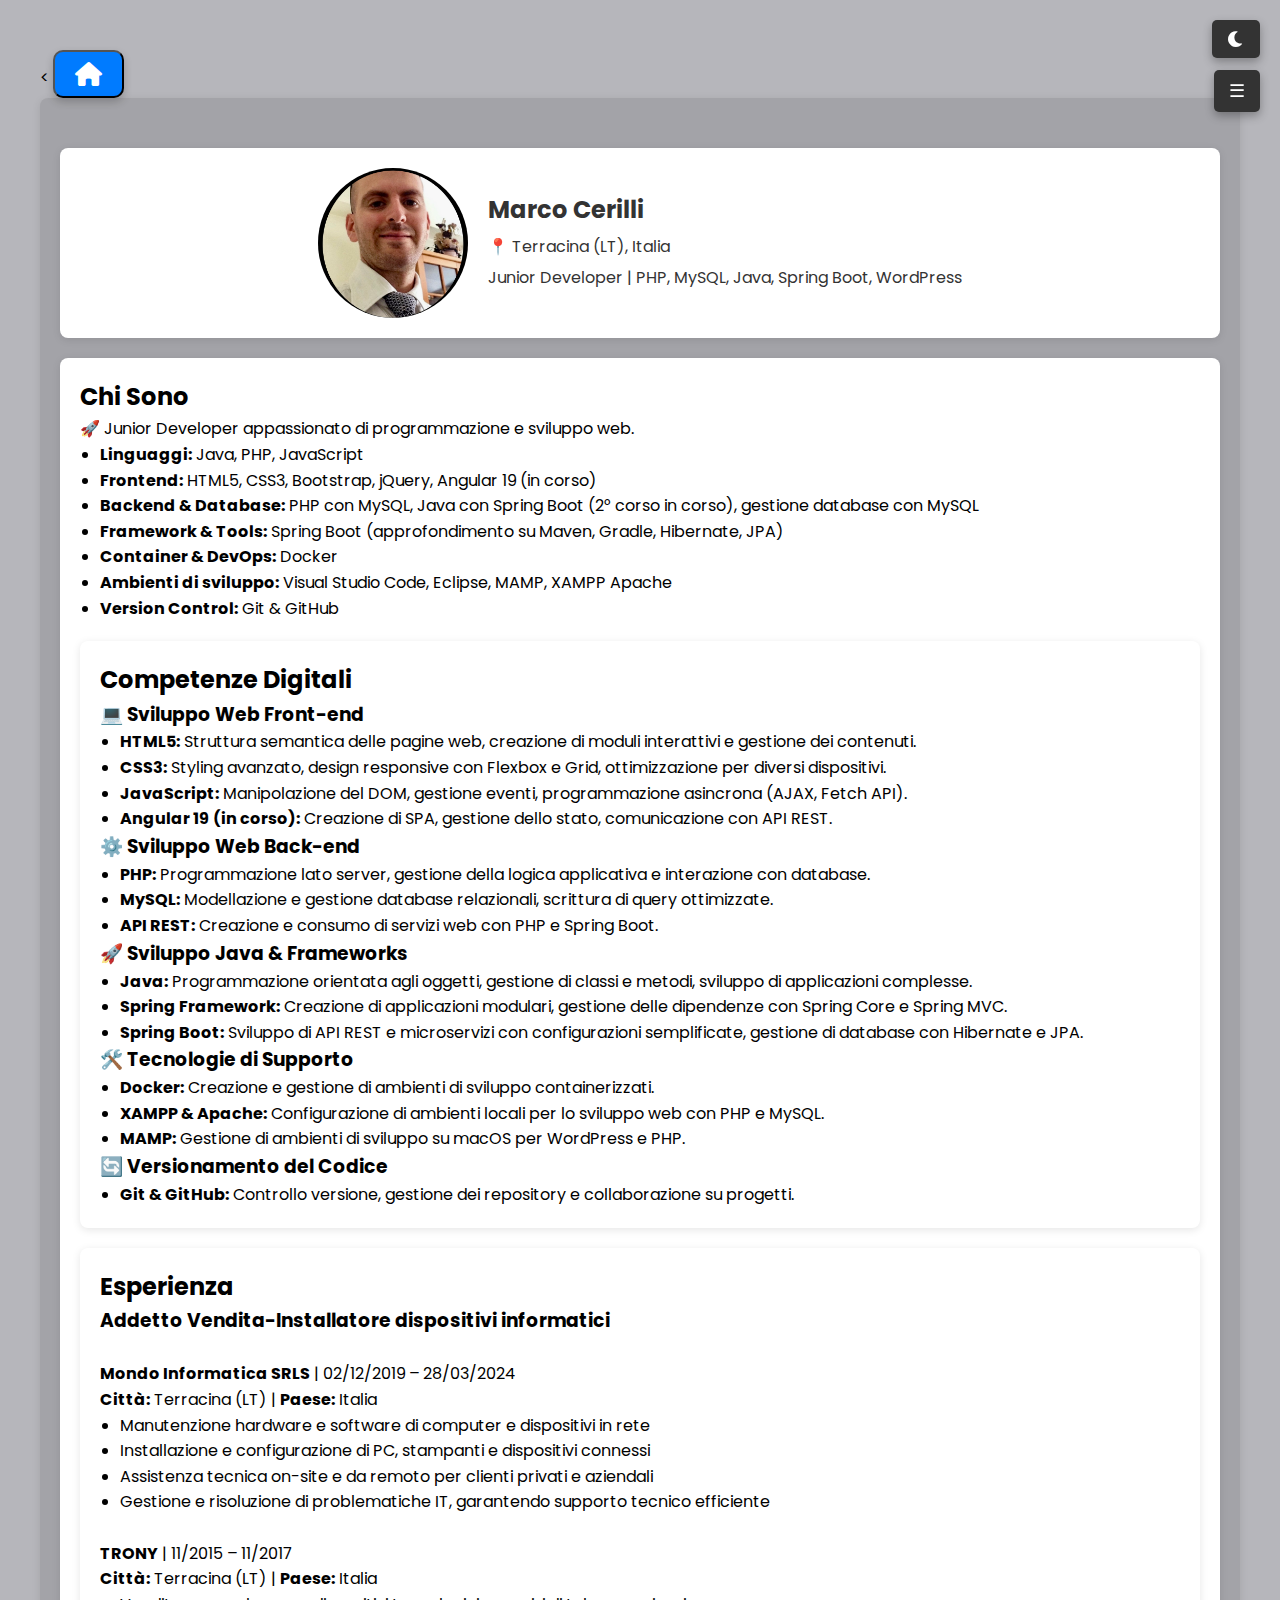
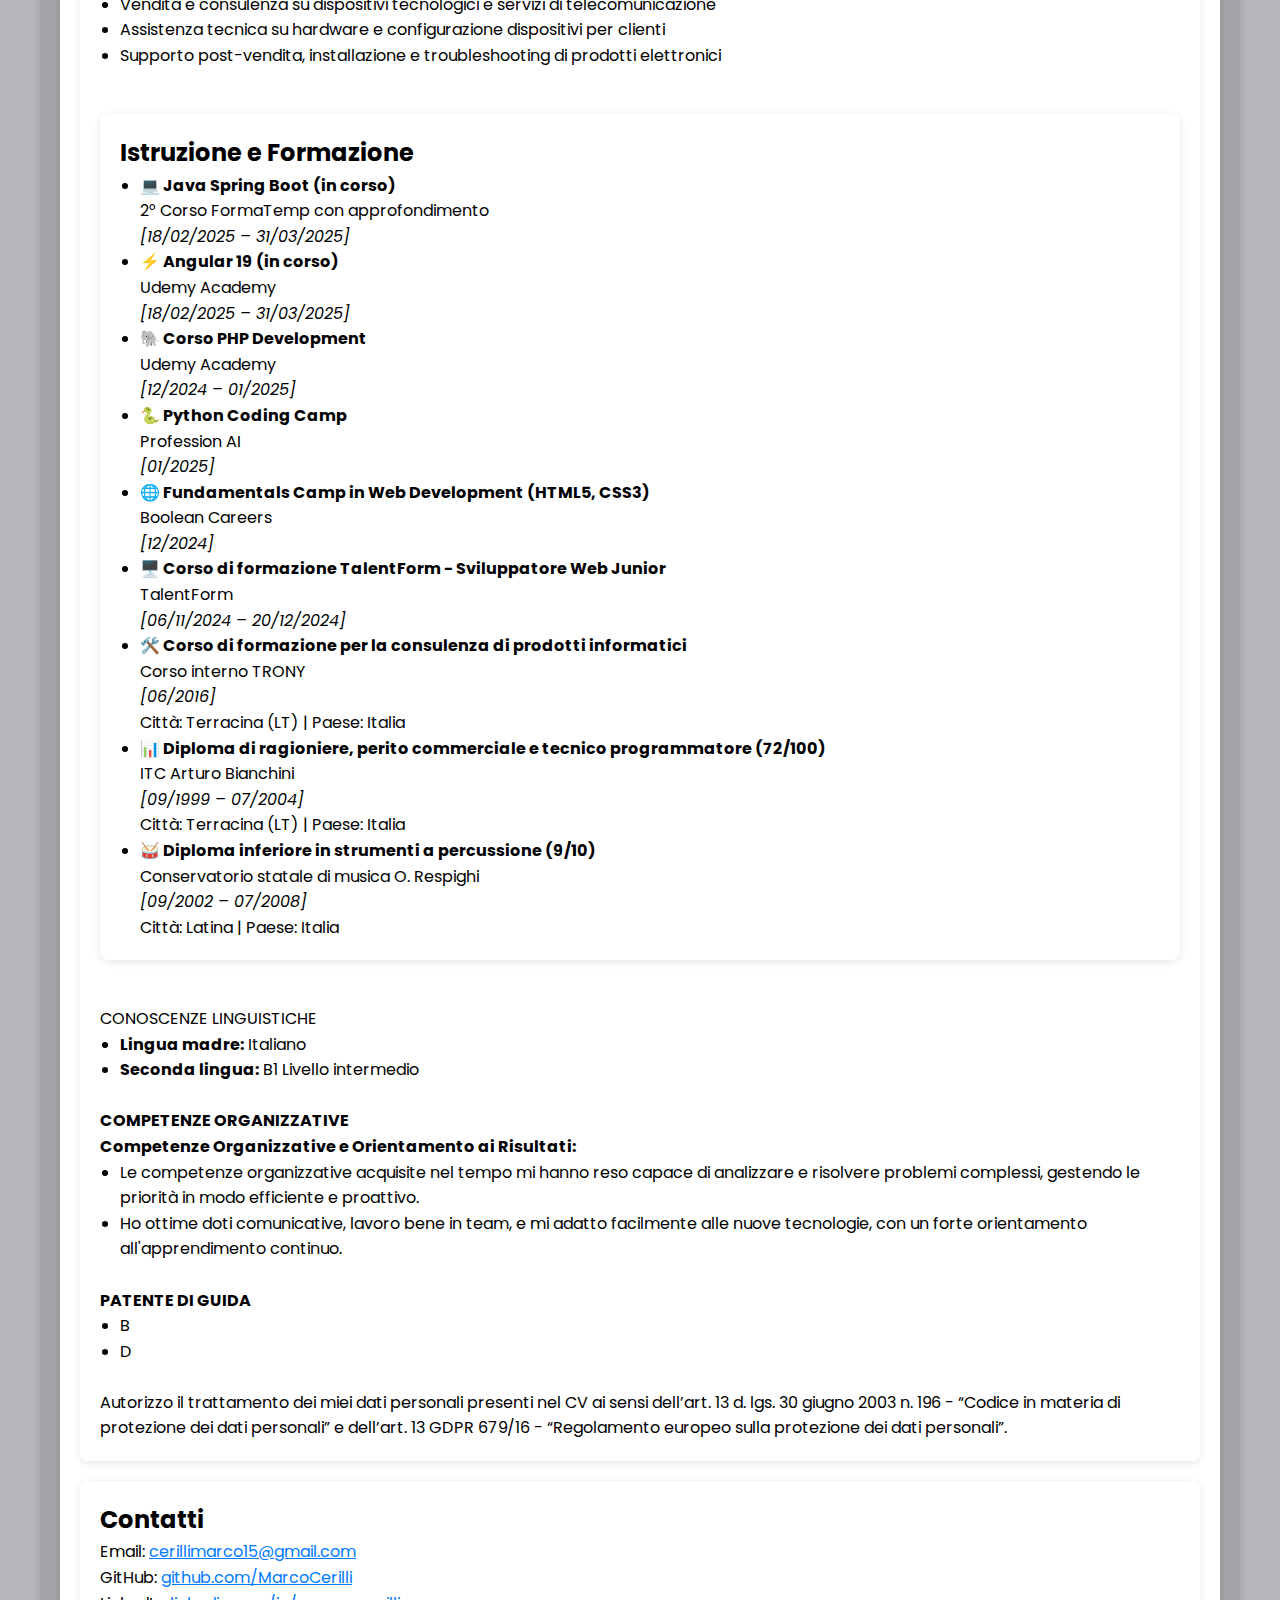
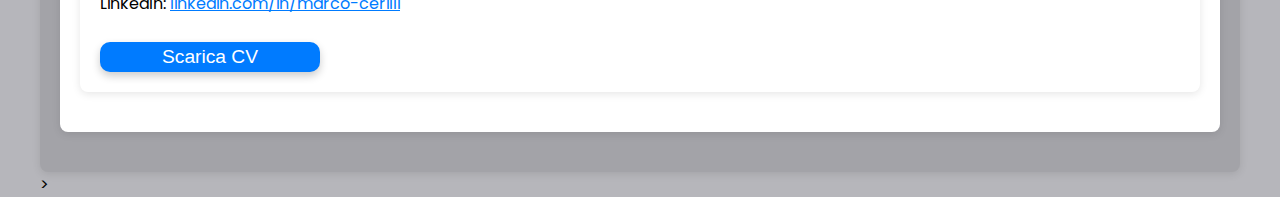
<file: index.html>
<<!DOCTYPE html>
<html lang="it">
<head>
    <meta charset="UTF-8">
    <meta name="viewport" content="width=device-width, initial-scale=1.0">
    <title>CV Interattivo - Marco Cerilli</title>
    <link rel="stylesheet" href="style.css">
    <link rel="stylesheet" href="https://cdnjs.cloudflare.com/ajax/libs/font-awesome/6.0.0-beta3/css/all.min.css">
    <link rel="stylesheet" href="//fonts.googleapis.com/css2?family=Poppins:wght@300;400;600&display=swap" >
    


</head>
<body>
<!-- Pulsante Menu -->
<button id="menuBtn">
    <i class="fas fa-home"></i> <!-- Icona casetta -->
</button>

<!-- Pulsante Dark Mode -->
<button id="darkModeBtn">
    <i class="fas fa-moon"></i> <!-- Icona luna -->
</button>

<!-- Pulsante Menu Fisso -->
<button id="menuFixedBtn" class="menu-fixed-btn">☰</button>

    <div class="content-wrapper">

    <section class="profile">
        <img src="foto_profilo.jpg" alt="Profile Picture">
        <div class="info">
            <h2>Marco Cerilli</h2>
            <p>📍 Terracina (LT), Italia</p>
            <p>Junior Developer | PHP, MySQL, Java, Spring Boot, WordPress</p>
           
        </div>
    </section>

   <!-- Navbar -->
    <nav id="navbar">
        <ul>
            <li><a href="#about">Chi Sono</a></li>
            <li><a href="#experience">Esperienza</a></li>
            <li><a href="#skills">Competenze Digitali</a></li>
            <li><a href="#contact">Contatti</a></li>
        </ul>
    </nav>

    
    <section id="about">
        <h2>Chi Sono</h2>
        <p>🚀 Junior Developer appassionato di programmazione e sviluppo web.</p>
        <ul>
            <li><strong>Linguaggi:</strong> Java, PHP, JavaScript</li>
            <li><strong>Frontend:</strong> HTML5, CSS3, Bootstrap, jQuery, Angular 19 (in corso)</li>
            <li><strong>Backend & Database:</strong> PHP con MySQL, Java con Spring Boot (2° corso in corso), gestione database con MySQL</li>
            <li><strong>Framework & Tools:</strong> Spring Boot (approfondimento su Maven, Gradle, Hibernate, JPA)</li>
            <li><strong>Container & DevOps:</strong> Docker</li>
            <li><strong>Ambienti di sviluppo:</strong> Visual Studio Code, Eclipse, MAMP, XAMPP Apache</li>
            <li><strong>Version Control:</strong> Git & GitHub</li>
        </ul>
    

    

  <section id="skills">
    <h2>Competenze Digitali</h2>

    <div class="competence-container">
        <div class="competence">
            <h3 class="competence-title">💻 Sviluppo Web Front-end</h3>
            <ul>
                <li><strong>HTML5:</strong> Struttura semantica delle pagine web, creazione di moduli interattivi e gestione dei contenuti.</li>
                <li><strong>CSS3:</strong> Styling avanzato, design responsive con Flexbox e Grid, ottimizzazione per diversi dispositivi.</li>
                <li><strong>JavaScript:</strong> Manipolazione del DOM, gestione eventi, programmazione asincrona (AJAX, Fetch API).</li>
                <li><strong>Angular 19 (in corso):</strong> Creazione di SPA, gestione dello stato, comunicazione con API REST.</li>
            </ul>
        </div>

        <div class="competence">
            <h3 class="competence-title">⚙️ Sviluppo Web Back-end</h3>
            <ul>
                <li><strong>PHP:</strong> Programmazione lato server, gestione della logica applicativa e interazione con database.</li>
                <li><strong>MySQL:</strong> Modellazione e gestione database relazionali, scrittura di query ottimizzate.</li>
                <li><strong>API REST:</strong> Creazione e consumo di servizi web con PHP e Spring Boot.</li>
            </ul>
        </div>

        <div class="competence">
            <h3 class="competence-title">🚀 Sviluppo Java & Frameworks</h3>
            <ul>
                <li><strong>Java:</strong> Programmazione orientata agli oggetti, gestione di classi e metodi, sviluppo di applicazioni complesse.</li>
                <li><strong>Spring Framework:</strong> Creazione di applicazioni modulari, gestione delle dipendenze con Spring Core e Spring MVC.</li>
                <li><strong>Spring Boot:</strong> Sviluppo di API REST e microservizi con configurazioni semplificate, gestione di database con Hibernate e JPA.</li>
            </ul>
        </div>

        <div class="competence">
            <h3 class="competence-title">🛠️ Tecnologie di Supporto</h3>
            <ul>
                <li><strong>Docker:</strong> Creazione e gestione di ambienti di sviluppo containerizzati.</li>
                <li><strong>XAMPP & Apache:</strong> Configurazione di ambienti locali per lo sviluppo web con PHP e MySQL.</li>
                <li><strong>MAMP:</strong> Gestione di ambienti di sviluppo su macOS per WordPress e PHP.</li>
            </ul>
        </div>

        <div class="competence">
            <h3 class="competence-title">🔄 Versionamento del Codice</h3>
            <ul>
                <li><strong>Git & GitHub:</strong> Controllo versione, gestione dei repository e collaborazione su progetti.</li>
            </ul>
        </div>
    </div>
</section>
<section id="experience">
    <h2>Esperienza</h2>
    
    <div class="job">
        <h3>Addetto Vendita-Installatore dispositivi informatici</h3><br>
        <p><strong>Mondo Informatica SRLS</strong> | 02/12/2019 – 28/03/2024</p>
        <p><strong>Città:</strong> Terracina (LT) | <strong>Paese:</strong> Italia</p>
        <ul>
            <li>Manutenzione hardware e software di computer e dispositivi in rete</li>
            <li>Installazione e configurazione di PC, stampanti e dispositivi connessi</li>
            <li>Assistenza tecnica on-site e da remoto per clienti privati e aziendali</li>
            <li>Gestione e risoluzione di problematiche IT, garantendo supporto tecnico efficiente</li>
           
        </ul>
    </div>
<br>
    <div class="job">
        <p><strong>TRONY</strong> | 11/2015 – 11/2017</p>
        <p><strong>Città:</strong> Terracina (LT) | <strong>Paese:</strong> Italia</p>
        <ul>
            <li>Vendita e consulenza su dispositivi tecnologici e servizi di telecomunicazione</li>
            <li>Assistenza tecnica su hardware e configurazione dispositivi per clienti</li>
            <li>Supporto post-vendita, installazione e troubleshooting di prodotti elettronici</li><br>
        </ul>
    </div>

<section id="education">
    <h2>Istruzione e Formazione</h2>
    <ul>
        <li>
            <strong>💻 Java Spring Boot (in corso)</strong><br>
            2° Corso FormaTemp con approfondimento <br>
            <em>[18/02/2025 – 31/03/2025]</em>
        </li>
        
        <li>
            <strong>⚡ Angular 19 (in corso)</strong><br>
            Udemy Academy <br>
            <em>[18/02/2025 – 31/03/2025]</em>
        </li>

        <li>
            <strong>🐘 Corso PHP Development</strong><br>
            Udemy Academy <br>
            <em>[12/2024 – 01/2025]</em>
        </li>

        <li>
            <strong>🐍 Python Coding Camp</strong><br>
            Profession AI <br>
            <em>[01/2025]</em>
        </li>

        <li>
            <strong>🌐 Fundamentals Camp in Web Development (HTML5, CSS3)</strong><br>
            Boolean Careers <br>
            <em>[12/2024]</em>
        </li>

        <li>
            <strong>🖥️ Corso di formazione TalentForm - Sviluppatore Web Junior</strong><br>
            TalentForm <br>
            <em>[06/11/2024 – 20/12/2024]</em>
        </li>

        <li>
            <strong>🛠️ Corso di formazione per la consulenza di prodotti informatici</strong><br>
            Corso interno TRONY <br>
            <em>[06/2016]</em><br>
            <span>Città: Terracina (LT) | Paese: Italia</span>
        </li>

        <li>
            <strong>📊 Diploma di ragioniere, perito commerciale e tecnico programmatore (72/100)</strong><br>
            ITC Arturo Bianchini <br>
            <em>[09/1999 – 07/2004]</em><br>
            <span>Città: Terracina (LT) | Paese: Italia</span>
        </li>

        <li>
            <strong>🥁 Diploma inferiore in strumenti a percussione (9/10)</strong><br>
            Conservatorio statale di musica O. Respighi <br>
            <em>[09/2002 – 07/2008]</em><br>
            <span>Città: Latina | Paese: Italia</span>
        </li>
    </ul>
</section>

    
    <br
        <h4>CONOSCENZE LINGUISTICHE</h4>
        <ul>
            <li><strong>Lingua madre:</strong> Italiano</li>
            <li><strong>Seconda lingua:</strong>  B1  Livello intermedio </li>
        </ul>
    <br>
        <h4>COMPETENZE ORGANIZZATIVE</h4>
        <p><strong>Competenze Organizzative e Orientamento ai Risultati:</strong></p>
        <ul>
            <li>Le competenze organizzative acquisite nel tempo mi hanno reso capace di analizzare e risolvere problemi complessi, gestendo le priorità in modo efficiente e proattivo.</li>
            <li>Ho ottime doti comunicative, lavoro bene in team, e mi adatto facilmente alle nuove tecnologie, con un forte orientamento all'apprendimento continuo.</li>
        </ul>
    <br>
        <h4>PATENTE DI GUIDA</h4>
        <ul>
            <li>B</li>
            <li>D</li>
        </ul>
    <br>
        <p>Autorizzo il trattamento dei miei dati personali presenti nel CV ai sensi dell’art. 13 d. lgs. 30 giugno 2003 n. 196 - “Codice in materia di protezione dei dati personali” e dell’art. 13 GDPR 679/16 - “Regolamento europeo sulla protezione dei dati personali”.</p>
    </section>

    <section id="contact">
        <h2>Contatti</h2>
        <!-- Link email -->
    <p>Email: <a href="mailto:cerillimarco15@gmail.com">cerillimarco15@gmail.com</a></p>
    
    <!-- Link GitHub -->
    <p>GitHub: <a href="https://github.com/MarcoCerilli" target="_blank">github.com/MarcoCerilli</a></p>
    
    <!-- Link LinkedIn -->
    <p>LinkedIn: <a href="https://www.linkedin.com/in/marco-cerilli/" target="_blank">linkedin.com/in/marco-cerilli</a></p>
    <br>
     <!-- Link per il download del CV -->
    <a href="https://github.com/MarcoCerilli/Interactive-CV/raw/main/CV_2025.pdf" download="CV_2025.pdf">
        
        <button id="downloadCVBtn">Scarica CV</button>
    </a>
    </section>
</div>



    <script src="script.js"></script>
</body>
</html>
>
</file>
<file: style.css>
/* Reset base */
* {
    margin: 0;
    padding: 0;
    box-sizing: border-box;
}

/* Corpo del documento */
body {
    font-family: 'Poppins', sans-serif;
    background-color: #b6b6bb;
    color: #000;
    line-height: 1.6;
    padding-top: 50px; /* Spazio per la navbar fissa */
    max-width: 1200px;
    margin: 0 auto;
    transition: background-color 0.3s, color 0.3s;
}

/* Modalità Scura */
body.dark-mode {
    background-color: #121212;
    color: #e0e0e0;
}

body.dark-mode h1, body.dark-mode h2, body.dark-mode h3, body.dark-mode h4, body.dark-mode p, body.dark-mode li {
    color: inherit;
}

body.dark-mode a {
    color: #bb86fc;
}

body.dark-mode header, body.dark-mode nav, body.dark-mode footer {
    background-color: #1f1f1f;
}

body.dark-mode section {
    background-color: #333;
}

/* Pulsante Modalità Scura */
#darkModeBtn, 
#menuFixedBtn {
    position: fixed;
    right: 20px;
    background: #333;
    color: white;
    border: none;
    padding: 10px 15px;
    font-size: 18px;
    border-radius: 5px;
    cursor: pointer;
    z-index: 1000;
    box-shadow: 0 4px 10px rgba(0, 0, 0, 0.3);
    transition: background 0.3s;
}

#darkModeBtn {
    top: 20px;
}

#menuFixedBtn {
    top: 70px;
}

@media screen and (max-width: 768px) {
    #darkModeBtn, #menuFixedBtn {
        right: 10px;
    }
}

/* Pulsante Scarica CV */
#downloadCVBtn {
    background-color: #007bff;
    color: white;
    padding: 4px 8px;
    border: none;
    border-radius: 10px;
    cursor: pointer;
    font-size: 1.2rem;
    display: inline-block;
    text-align: center;
    transition: background-color 0.3s, transform 0.3s, box-shadow 0.3s;
    min-width: 220px;
    text-decoration: none;
    box-shadow: 0 4px 8px rgba(0, 0, 0, 0.2);
}

#downloadCVBtn:hover {
    background-color: #0056b3;
    transform: translateY(-4px);
}

#downloadCVBtn:active {
    background-color: #003d82;
    transform: translateY(0);
}

/* Navbar a scomparsa */
nav {
    background-color: #333;
    padding: 10px;
    position: fixed;
    width: 100%;
    top: -100%;
    left: 0;
    z-index: 1000;
    box-shadow: 0 4px 6px rgba(0, 0, 0, 0.1);
    transition: top 0.3s;
}

nav.show {
    top: 0;
}

nav ul {
    display: flex;
    justify-content: center;
    flex-direction: column;
    padding: 0;
    margin: 0;
}

nav ul li {
    list-style: none;
    margin: 10px 0;
}

nav ul li a {
    color: white;
    font-size: 1.5rem;
    text-decoration: none;
    padding: 10px;
}

nav ul li a:hover {
    color: #007bff;
}

/* Pulsante Menu (Hamburger) */
#menuBtn {
    display: inline-block;
    cursor: pointer;
    font-size: 1.5rem;
    color: white;
    padding: 10px 20px;
    border-radius: 10px;
    background-color: #007bff;
    transition: background-color 0.3s, transform 0.3s, box-shadow 0.3s;
    box-shadow: 0 4px 8px rgba(0, 0, 0, 0.2);
}

#menuBtn:hover {
    background-color: #0056b3;
    transform: translateY(-4px);
}

#menuBtn:active {
    background-color: #003d82;
    transform: translateY(0);
}

#menuBtn span {
    display: block;
    width: 30px;
    height: 4px;
    background-color: white;
    margin: 6px 0;
    transition: all 0.3s ease;
}

#menuBtn.open span:nth-child(1) {
    transform: translateY(10px) rotate(45deg);
}

#menuBtn.open span:nth-child(2) {
    opacity: 0;
}

#menuBtn.open span:nth-child(3) {
    transform: translateY(-10px) rotate(-45deg);
}

/* Sezione Profilo */
.profile {
    display: flex;
    align-items: center;
    justify-content: center;
    margin-top: 30px;
    text-align: left;
}

.profile img {
    border-radius: 50%;
    width: 150px;
    height: 150px;
    margin-right: 20px;
}

.profile .info {
    color: #333;
    font-size: 1rem;
}

.profile .info h2 {
    font-size: 1.5rem;
    font-weight: bold;
}

.profile .info p {
    font-size: 1rem;
    margin: 5px 0;
}

.profile .info a {
    color: #007bff;
    text-decoration: underline;
}

.profile .info a:hover {
    color: #0056b3;
}

/* Sezione generica */
section {
    background-color: white;
    padding: 20px;
    margin: 20px 0;
    border-radius: 8px;
    box-shadow: 0 2px 8px rgba(0, 0, 0, 0.1);
    animation: fadeIn 1s ease-out;
}

/* Animazioni */
@keyframes fadeIn {
    0% {
        opacity: 0;
        transform: translateY(20px);
    }
    100% {
        opacity: 1;
        transform: translateY(0);
    }
}

/* Footer */
footer {
    background-color: #080808;
    color: rgb(255, 255, 255);
    text-align: center;
    padding: 10px;
    margin-top: 50px;
}

/* Content Wrapper */
.content-wrapper {
    max-width: 1800px;
    margin: 0 auto;
    padding-top: 90px;
    background-color: rgba(0, 0, 0, 0.1);
    padding: 20px;
    border-radius: 8px;
    box-shadow: 0 2px 8px rgba(0, 0, 0, 0.1);
    position: relative;
}

/* Responsive design per dispositivi mobili */
@media (max-width: 768px) {
    body {
        padding: 10px;
    }

    h1 {
        font-size: 2.5rem;
    }

    #darkModeBtn {
        top: 10px;
        right: 10px;
    }

    .profile {
        flex-direction: column;
        align-items: center;
    }

    .profile img {
        width: 120px;
        height: 120px;
    }

    section {
        padding: 20px;
    }

    #downloadCVBtn {
        width: 100%;
        text-align: center;
    }

    nav ul {
        flex-direction: column;
    }

    nav ul li {
        margin: 10px 0;
    }

    footer {
        font-size: 0.9rem;
    }
}

@media (max-width: 480px) {
    h1 {
        font-size: 2rem;
    }

    #darkModeBtn {
        font-size: 0.9rem;
        padding: 8px 15px;
    }

    .profile img {
        width: 100px;
        height: 100px;
    }

    section {
        padding: 15px;
    }

    #downloadCV {
        padding: 10px 20px;
        font-size: 1rem;
    }
}

#contact a {
    color: #007bff;
}

ul {
    padding-left: 20px;
    list-style-position: outside;
    position: relative;
}
</file>
